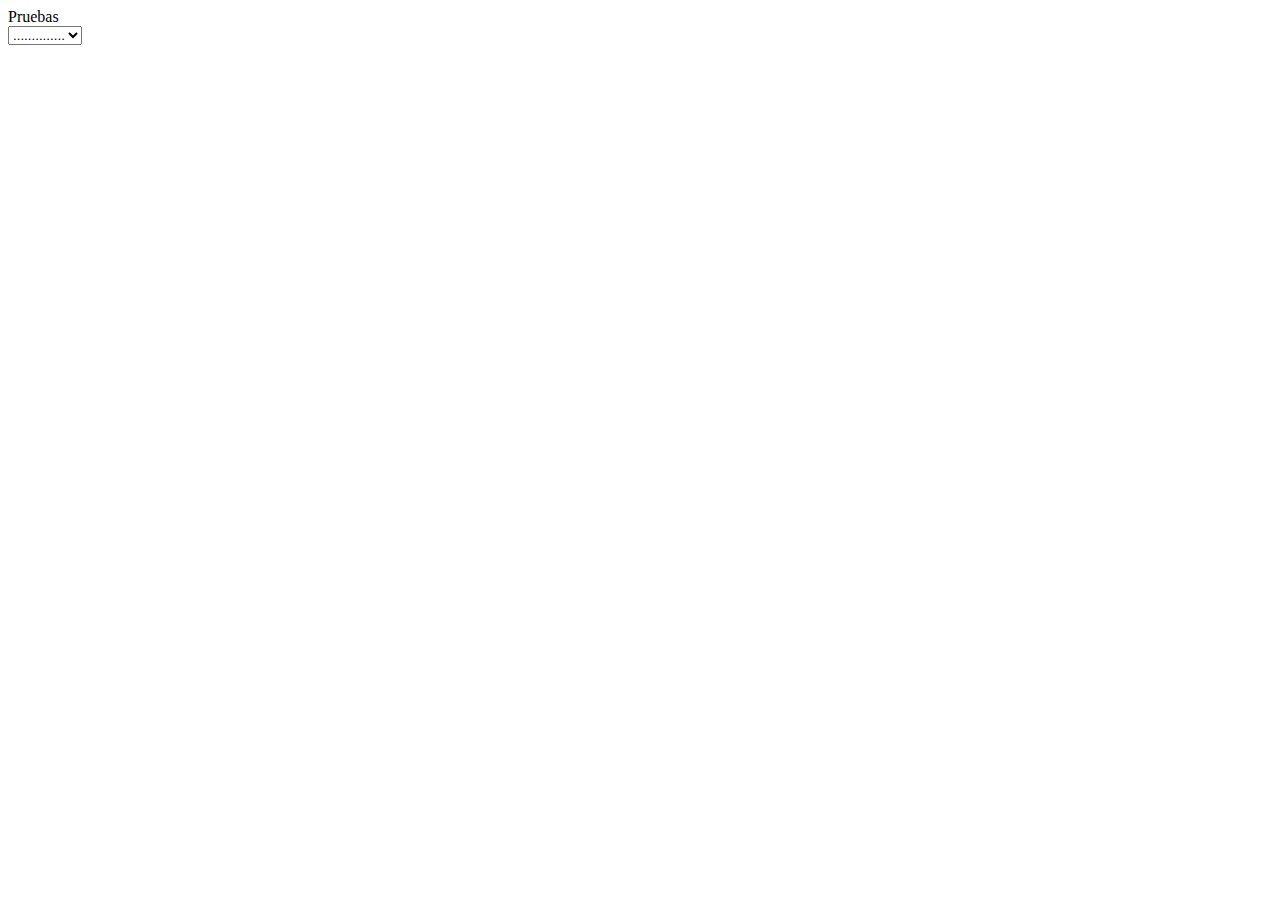
<file: JS/public_html/index.html>
<!DOCTYPE html>
<!--
To change this license header, choose License Headers in Project Properties.
To change this template file, choose Tools | Templates
and open the template in the editor.
-->
<html>
    <head>
        <title>Pruebas</title>
        <meta charset="UTF-8">
        <meta name="viewport" content="width=device-width, initial-scale=1.0">
    </head>
    <body>
        <div>Pruebas</div>
        <select class="form-control" id="selectProject">
            <option value="A0410A03">..............</option>
            <option value="A1110A01">..............</option>
        </select>
    </body>
</html>
</file>
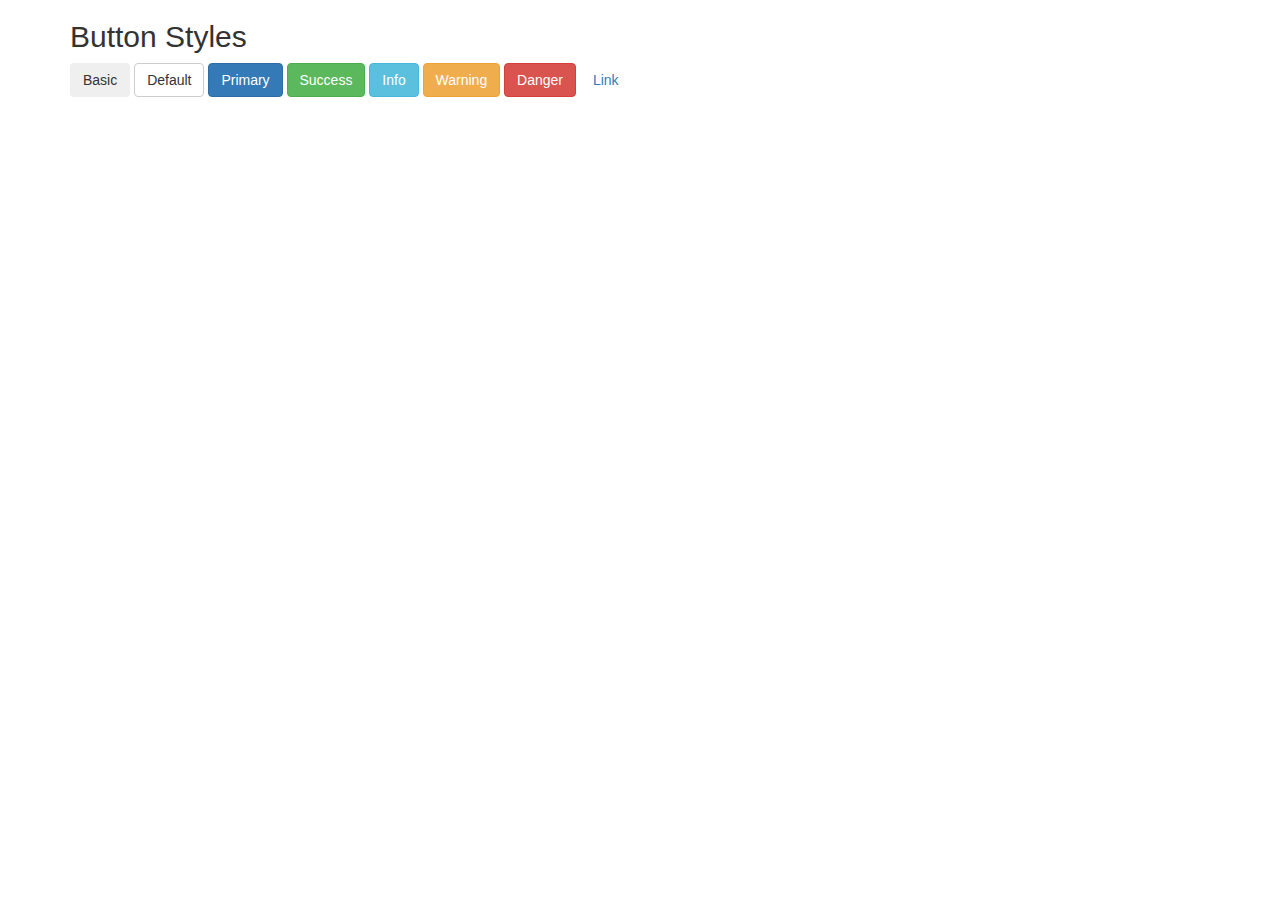
<file: JS/public_html/Botones Bootstrap.html>
<!DOCTYPE html>
<!--
To change this license header, choose License Headers in Project Properties.
To change this template file, choose Tools | Templates
and open the template in the editor.
<html>
    <head>
        <title>TODO supply a title</title>
        <meta charset="UTF-8">
        <meta name="viewport" content="width=device-width, initial-scale=1.0">
    </head>
    <body>
        <div>TODO write content</div>
    </body>
</html>
-->
<!DOCTYPE html>
<html lang="en">
<head>
  <title>Bootstrap Example</title>
  <meta charset="utf-8">
  <meta name="viewport" content="width=device-width, initial-scale=1">
  <link rel="stylesheet" href="https://maxcdn.bootstrapcdn.com/bootstrap/3.4.0/css/bootstrap.min.css">
  <script src="https://ajax.googleapis.com/ajax/libs/jquery/3.3.1/jquery.min.js"></script>
  <script src="https://maxcdn.bootstrapcdn.com/bootstrap/3.4.0/js/bootstrap.min.js"></script>
</head>
<body>

<div class="container">
  <h2>Button Styles</h2>
  <button type="button" class="btn">Basic</button>
  <button type="button" class="btn btn-default">Default</button>
  <button type="button" class="btn btn-primary">Primary</button>
  <button type="button" class="btn btn-success">Success</button>
  <button type="button" class="btn btn-info">Info</button>
  <button type="button" class="btn btn-warning">Warning</button>
  <button type="button" class="btn btn-danger">Danger</button>
  <button type="button" class="btn btn-link">Link</button>      
</div>

</body>
</html>
</file>
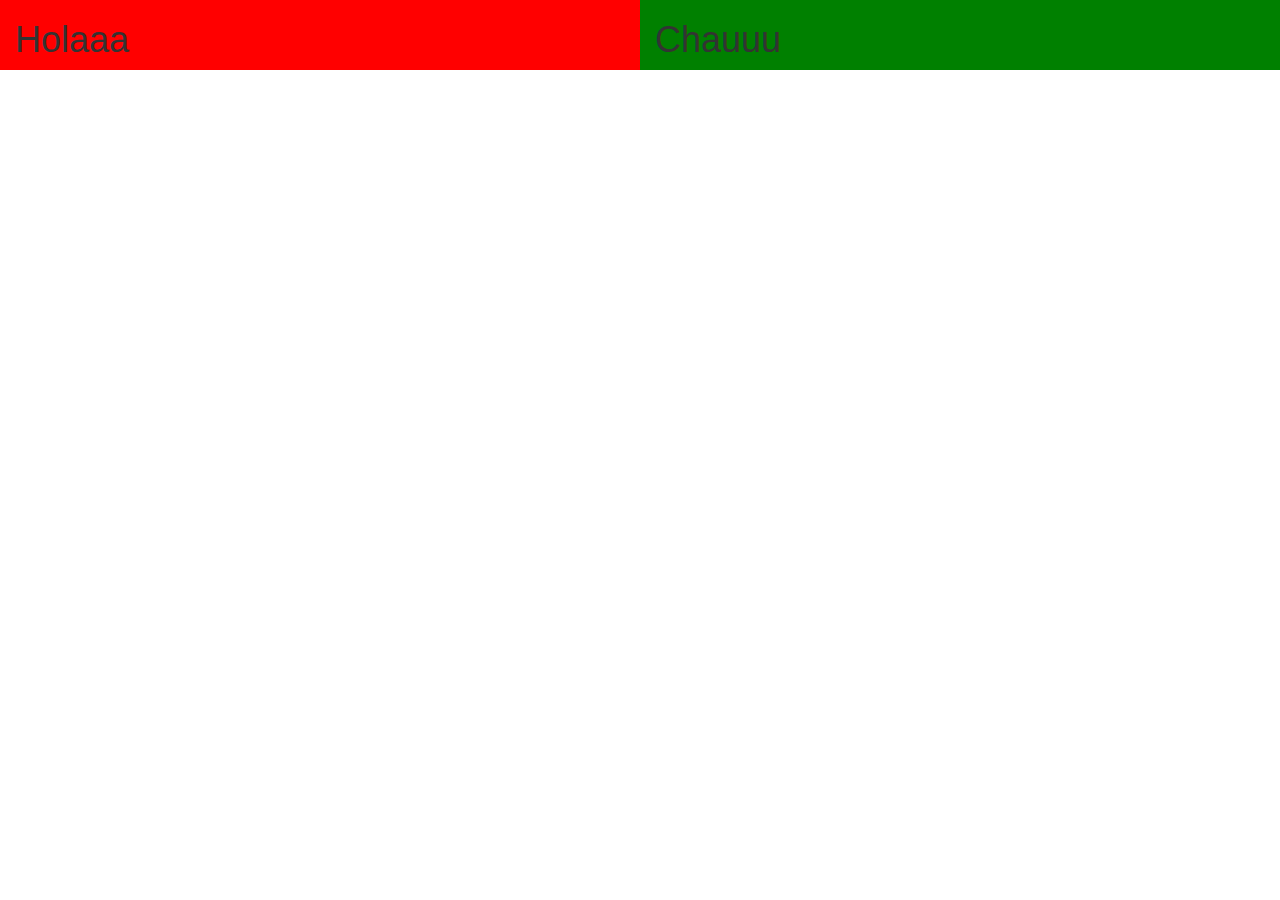
<file: JS/public_html/Boxes side by side.html>
<!DOCTYPE html>
<!--
To change this license header, choose License Headers in Project Properties.
To change this template file, choose Tools | Templates
and open the template in the editor.
-->
<html>
    <head>
        <title>TODO supply a title</title>
        <meta charset="UTF-8">
        <meta name="viewport" content="width=device-width, initial-scale=1.0">
        <meta name="viewport" content="width=device-width, initial-scale=1">
        <link rel="stylesheet" href="https://maxcdn.bootstrapcdn.com/bootstrap/3.4.0/css/bootstrap.min.css">
        <script src="https://ajax.googleapis.com/ajax/libs/jquery/3.3.1/jquery.min.js"></script>
        <script src="https://maxcdn.bootstrapcdn.com/bootstrap/3.4.0/js/bootstrap.min.js"></script>
        <style>
            #div1{
                background: red;
                float: left;
                width: 50%;
                height: 100%;
            }
            #div2{
                background: green;
                float: right;
                width: 50%;
                height: 100%;
            }
        </style>
    </head>
    <body>
        <div id="div1" class="container">
            <h1>Holaaa</h1>
        </div>
        <div id="div2" class="container">
            <h1>Chauuu</h1>
        </div>
    </body>
</html>
</file>
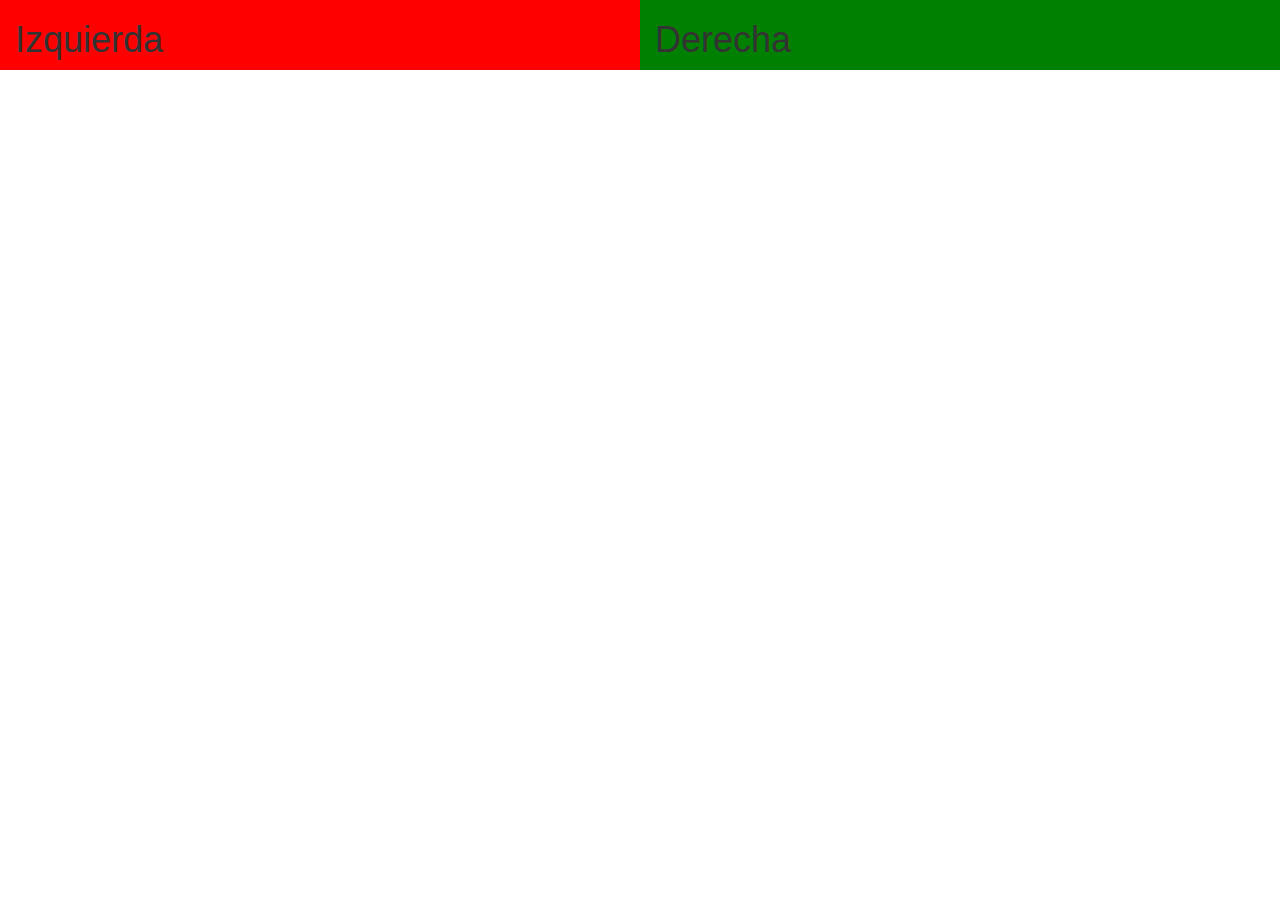
<file: JS/public_html/Side to side boxes.html>
<!DOCTYPE html>
<!--
To change this license header, choose License Headers in Project Properties.
To change this template file, choose Tools | Templates
and open the template in the editor.
-->
<html>
    <head>
        <title>TODO supply a title</title>
        <meta charset="UTF-8">
        <meta name="viewport" content="width=device-width, initial-scale=1.0">
        <link rel="stylesheet" href="https://maxcdn.bootstrapcdn.com/bootstrap/3.4.0/css/bootstrap.min.css">
        <script src="https://ajax.googleapis.com/ajax/libs/jquery/3.3.1/jquery.min.js"></script>
        <script src="https://maxcdn.bootstrapcdn.com/bootstrap/3.4.0/js/bootstrap.min.js"></script>
        <style>
            #div1{
                background: red;
                width: 50%;
                float: left;
            }
            #div2{
                background: green;
                width: 50%;
                float: right;
            }
        </style>
    </head>
    <body>
        <div id="div1" class="container">
            <h1>Izquierda</h1>
        </div>
        <div id="div2" class="container">
            <h1>Derecha</h1>
        </div>
    </body>
</html>
</file>
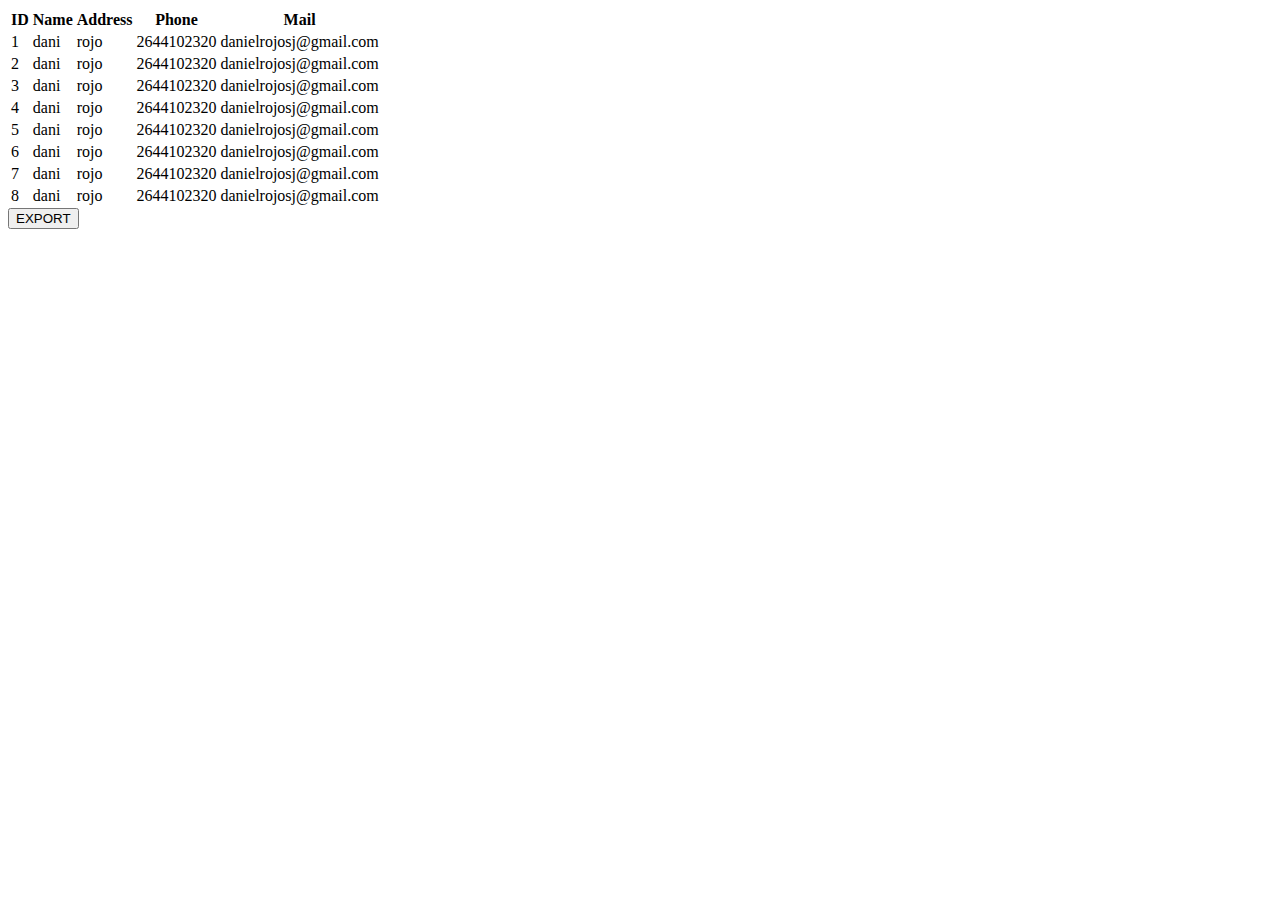
<file: JS/public_html/TableExportToExcel.html>
<!DOCTYPE html>
<!--
To change this license header, choose License Headers in Project Properties.
To change this template file, choose Tools | Templates
and open the template in the editor.
-->
<html>
    <head>
        <title>TODO supply a title</title>
        <meta charset="UTF-8">
        <meta name="viewport" content="width=device-width, initial-scale=1.0">
        <script>
            function fnExcelReport(){
                var tab_text="<table border='2px'><tr bgcolor='#87AFC6'>";
                var textRange; var j=0;
                tab = document.getElementById('headerTable'); // id of table
                for(j = 0 ; j < tab.rows.length ; j++){     
                    tab_text=tab_text+tab.rows[j].innerHTML+"</tr>";
                    //tab_text=tab_text+"</tr>";
                }
                tab_text=tab_text+"</table>";
                tab_text= tab_text.replace(/<A[^>]*>|<\/A>/g, "");//remove if u want links in your table
                tab_text= tab_text.replace(/<img[^>]*>/gi,""); // remove if u want images in your table
                tab_text= tab_text.replace(/<input[^>]*>|<\/input>/gi, ""); // reomves input params
                var ua = window.navigator.userAgent;
                var msie = ua.indexOf("MSIE "); 
                if (msie > 0 || !!navigator.userAgent.match(/Trident.*rv\:11\./)){  // If Internet Explorer
                    txtArea1.document.open("txt/html","replace");
                    txtArea1.document.write(tab_text);
                    txtArea1.document.close();
                    txtArea1.focus(); 
                    sa=txtArea1.document.execCommand("SaveAs",true,"Say Thanks to Sumit.xls");
                }else{//other browser not tested on IE 11
                    sa = window.open('data:application/vnd.ms-excel,' + encodeURIComponent(tab_text));
                }
                return (sa);
            }
        </script>
    </head>
    <body>
        <table id="headerTable">
            <thead>
                <tr>
                    <th>ID</th>
                    <th>Name</th>
                    <th>Address</th>
                    <th>Phone</th>
                    <th>Mail</th>
                </tr>
            </thead>
            <tbody>
                <tr><td>1</td><td>dani</td><td>rojo</td><td>2644102320</td><td>danielrojosj@gmail.com</td></tr>
                <tr><td>2</td><td>dani</td><td>rojo</td><td>2644102320</td><td>danielrojosj@gmail.com</td></tr>
                <tr><td>3</td><td>dani</td><td>rojo</td><td>2644102320</td><td>danielrojosj@gmail.com</td></tr>
                <tr><td>4</td><td>dani</td><td>rojo</td><td>2644102320</td><td>danielrojosj@gmail.com</td></tr>
                <tr><td>5</td><td>dani</td><td>rojo</td><td>2644102320</td><td>danielrojosj@gmail.com</td></tr>
                <tr><td>6</td><td>dani</td><td>rojo</td><td>2644102320</td><td>danielrojosj@gmail.com</td></tr>
                <tr><td>7</td><td>dani</td><td>rojo</td><td>2644102320</td><td>danielrojosj@gmail.com</td></tr>
                <tr><td>8</td><td>dani</td><td>rojo</td><td>2644102320</td><td>danielrojosj@gmail.com</td></tr>
            </tbody>
        </table>
        <button id="btnExport" onclick="fnExcelReport();"> EXPORT </button>
    </body>
</html>
</file>
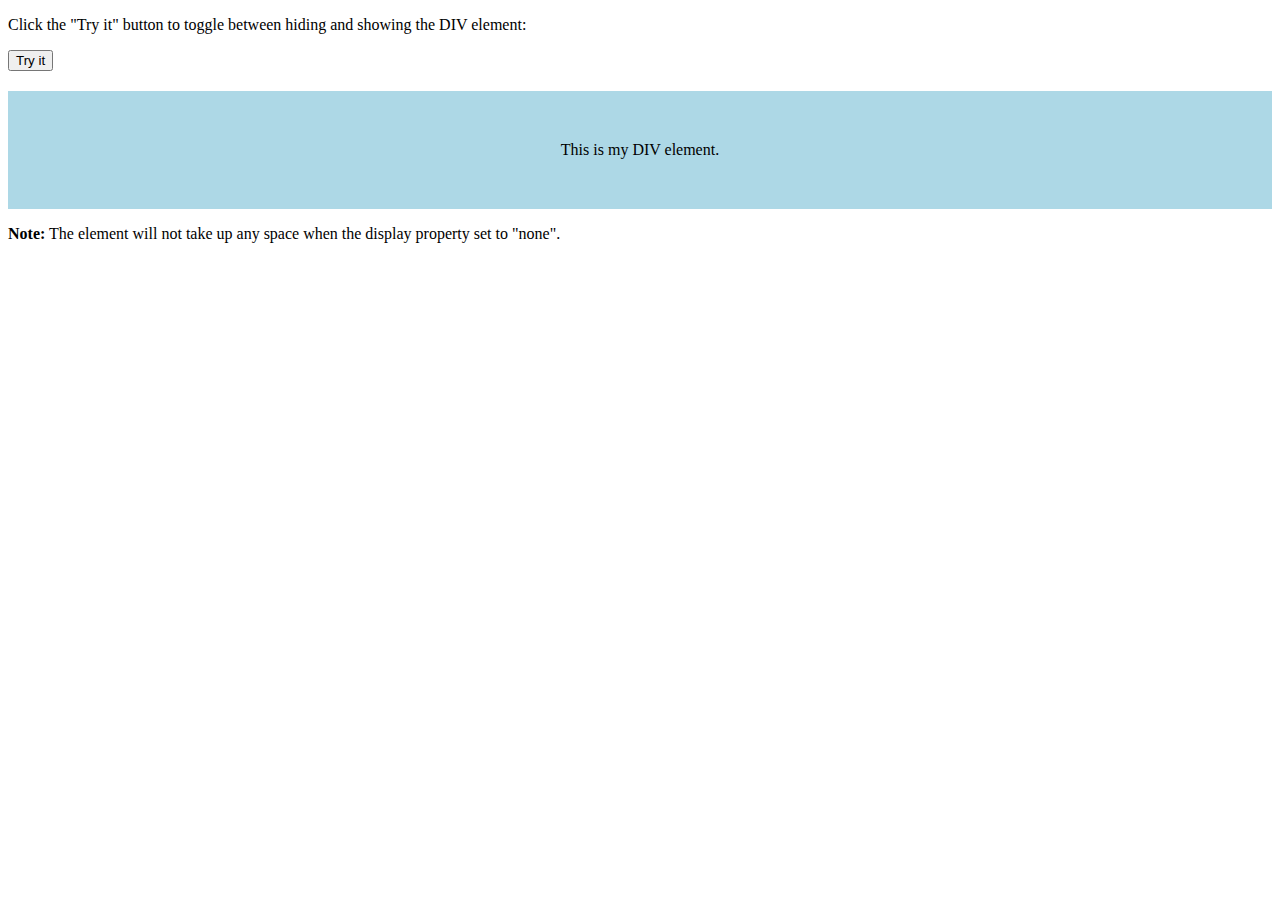
<file: JS/public_html/Toggle (Hide-Show) an Element.html>
<!DOCTYPE html>
<html>
<head>
<meta name="viewport" content="width=device-width, initial-scale=1">
<style>
#myDIV {
  width: 100%;
  padding: 50px 0;
  text-align: center;
  background-color: lightblue;
  margin-top: 20px;
}
</style>
</head>
<body>

<p>Click the "Try it" button to toggle between hiding and showing the DIV element:</p>

<button onclick="myFunction()">Try it</button>

<div id="myDIV">
This is my DIV element.
</div>

<p><b>Note:</b> The element will not take up any space when the display property set to "none".</p>

<script>
function myFunction() {
  var x = document.getElementById("myDIV");
  if (x.style.display === "none") {
    x.style.display = "block";
  } else {
    x.style.display = "none";
  }
}
</script>

</body>
</html>
</file>
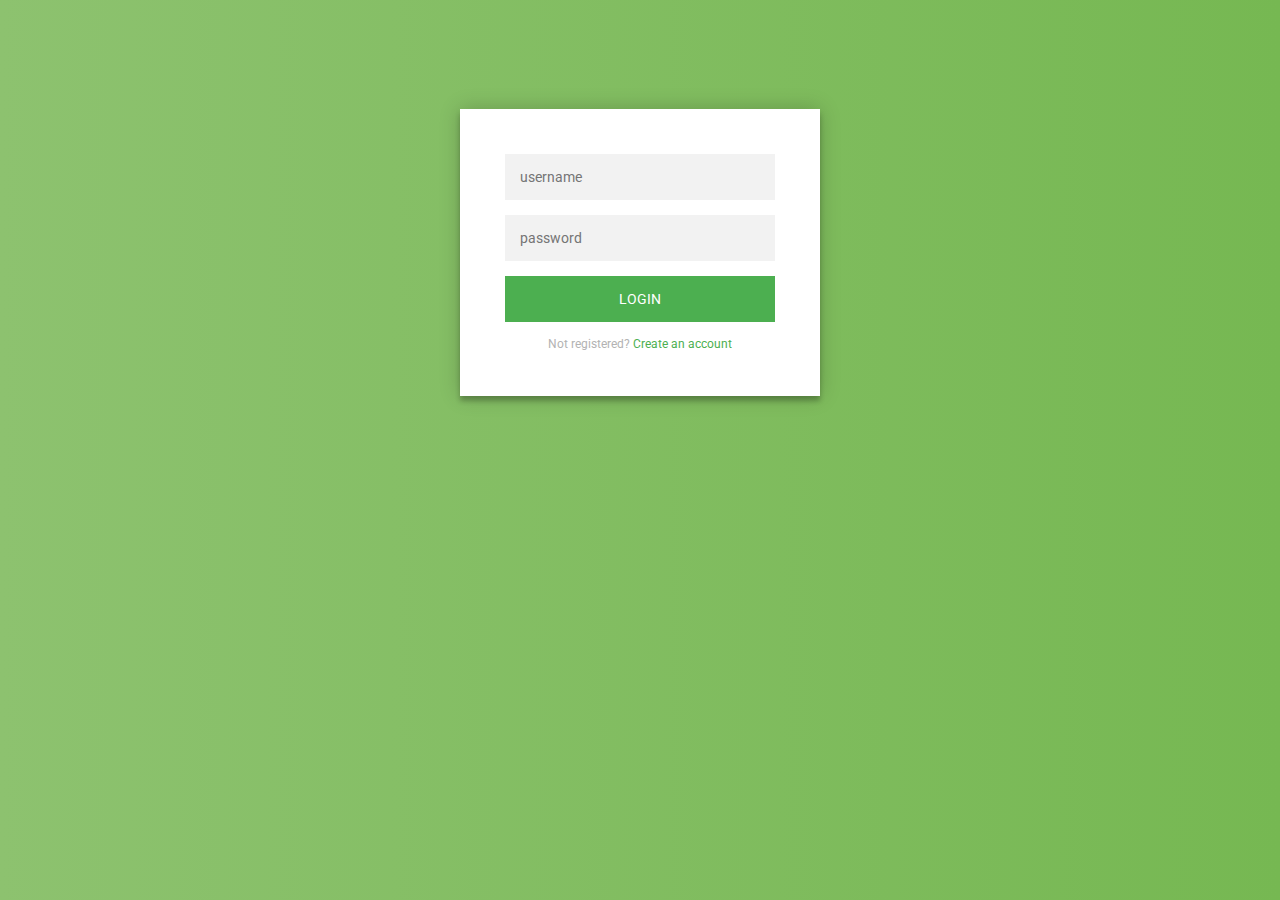
<file: JS/public_html/Flat HTML5 - CSS3 Login Form/Flat HTML5 - CSS3 Login Form.html>
<!DOCTYPE html>
<html>
    <head>
        <title>Inicio de sesion</title>
        <style>
            @import url(https://fonts.googleapis.com/css?family=Roboto:300);
            .login-page {
              width: 360px;
              padding: 8% 0 0;
              margin: auto;
            }
            .form {
              position: relative;
              z-index: 1;
              background: #FFFFFF;
              max-width: 360px;
              margin: 0 auto 100px;
              padding: 45px;
              text-align: center;
              box-shadow: 0 0 20px 0 rgba(0, 0, 0, 0.2), 0 5px 5px 0 rgba(0, 0, 0, 0.24);
            }
            .form input {
              font-family: "Roboto", sans-serif;
              outline: 0;
              background: #f2f2f2;
              width: 100%;
              border: 0;
              margin: 0 0 15px;
              padding: 15px;
              box-sizing: border-box;
              font-size: 14px;
            }
            .form button {
              font-family: "Roboto", sans-serif;
              text-transform: uppercase;
              outline: 0;
              background: #4CAF50;
              width: 100%;
              border: 0;
              padding: 15px;
              color: #FFFFFF;
              font-size: 14px;
              -webkit-transition: all 0.3 ease;
              transition: all 0.3 ease;
              cursor: pointer;
            }
            .form button:hover,.form button:active,.form button:focus {
              background: #43A047;
            }
            .form .message {
              margin: 15px 0 0;
              color: #b3b3b3;
              font-size: 12px;
            }
            .form .message a {
              color: #4CAF50;
              text-decoration: none;
            }
            .form .register-form {
              display: none;
            }
            .container {
              position: relative;
              z-index: 1;
              max-width: 300px;
              margin: 0 auto;
            }
            .container:before, .container:after {
              content: "";
              display: block;
              clear: both;
            }
            .container .info {
              margin: 50px auto;
              text-align: center;
            }
            .container .info h1 {
              margin: 0 0 15px;
              padding: 0;
              font-size: 36px;
              font-weight: 300;
              color: #1a1a1a;
            }
            .container .info span {
              color: #4d4d4d;
              font-size: 12px;
            }
            .container .info span a {
              color: #000000;
              text-decoration: none;
            }
            .container .info span .fa {
              color: #EF3B3A;
            }
            body {
              background: #76b852; /* fallback for old browsers */
              background: -webkit-linear-gradient(right, #76b852, #8DC26F);
              background: -moz-linear-gradient(right, #76b852, #8DC26F);
              background: -o-linear-gradient(right, #76b852, #8DC26F);
              background: linear-gradient(to left, #76b852, #8DC26F);
              font-family: "Roboto", sans-serif;
              -webkit-font-smoothing: antialiased;
              -moz-osx-font-smoothing: grayscale;      
            }
        </style>
        <script>
            $('.message a').click(function(){
                $('form').animate({height: "toggle", opacity: "toggle"}, "slow");
            });
        </script>
    </head>
    <body>
        <div class="login-page">
            <div class="form">
                <form class="register-form">
                    <input type="text" placeholder="name"/>
                    <input type="password" placeholder="password"/>
                    <input type="text" placeholder="email address"/>
                    <button>create</button>
                    <p class="message">Already registered? <a href="#">Sign In</a></p>
                </form>
                <form class="login-form">
                    <input type="text" placeholder="username"/>
                    <input type="password" placeholder="password"/>
                    <button>login</button>
                    <p class="message">Not registered? <a href="#">Create an account</a></p>
                </form>
            </div>
        </div>
    </body>
</html>
</file>
